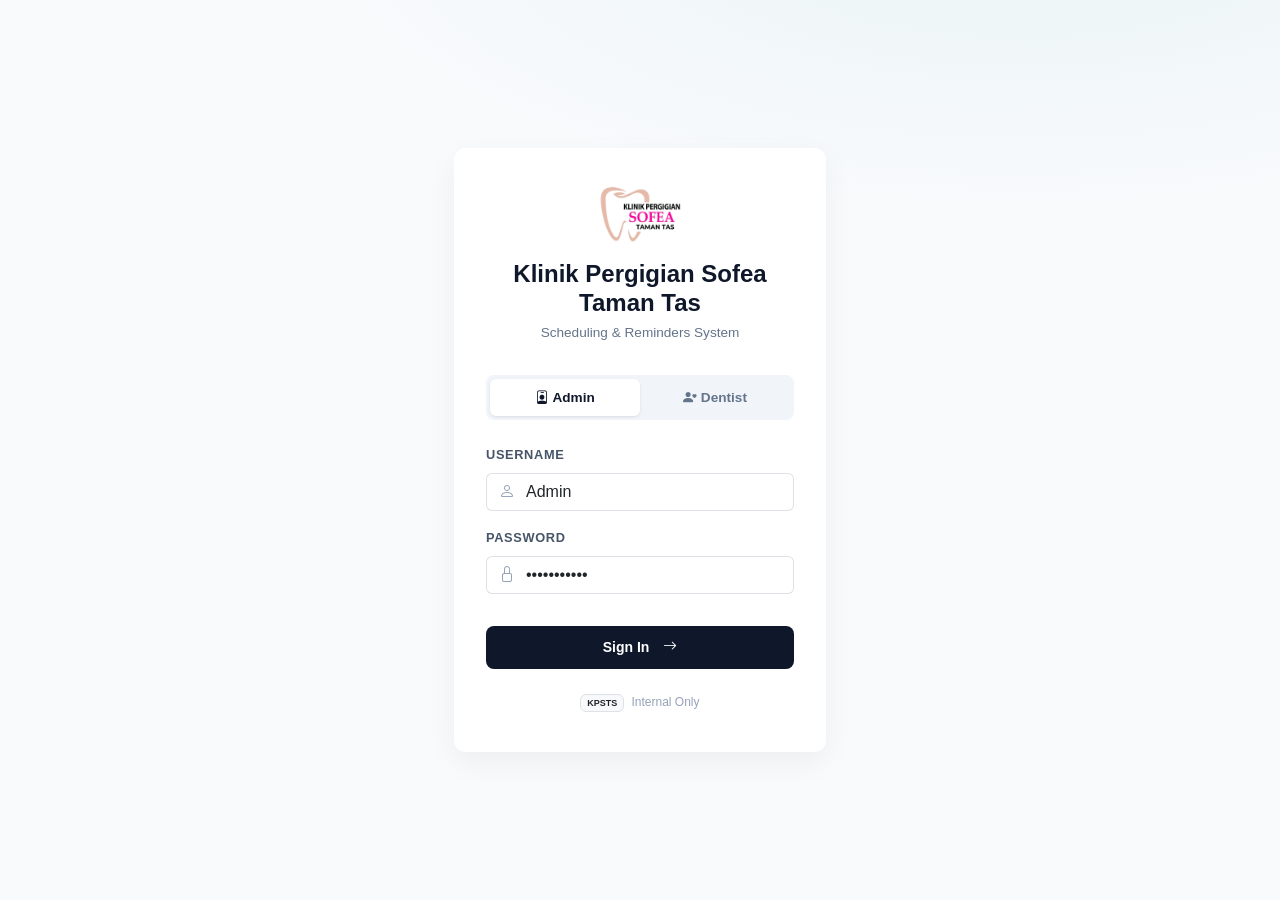
<file: index.html>
<!DOCTYPE html>
<html lang="en">

<head>
  <meta charset="UTF-8" />
  <meta name="viewport" content="width=device-width, initial-scale=1.0" />
  <title>Klinik Pergigian Sofea Taman Tas — Login</title>
  <!-- Bootstrap 5 CSS -->
  <link href="https://cdn.jsdelivr.net/npm/bootstrap@5.3.2/dist/css/bootstrap.min.css" rel="stylesheet" />
  <!-- Bootstrap Icons -->
  <link rel="stylesheet" href="https://cdn.jsdelivr.net/npm/bootstrap-icons@1.11.1/font/bootstrap-icons.css" />
  <link rel="stylesheet" href="assets/css/styles.css" />
  <link rel="stylesheet" href="assets/css/index.css" />
</head>

<body class="auth">

  <div class="login-container">
    <div class="login-card">
      <div class="brand-icon">
        <img src="assets/images/icon.jpg" alt="" width="120px" height="90px">
      </div>
      <h4>Klinik Pergigian Sofea Taman Tas</h4>
      <p class="subtitle">Scheduling &amp; Reminders System</p>

      <form id="loginForm">
        <!-- Role Selection -->
        <div class="role-toggle" id="roleGroup">
          <button type="button" class="role-btn active" data-role="admin">
            <i class="bi bi-person-badge"></i> Admin
          </button>
          <button type="button" class="role-btn" data-role="dentist">
            <i class="bi bi-person-heart"></i> Dentist
          </button>
        </div>

        <div class="mb-3">
          <label class="form-label" for="usernameInput">Username</label>
          <div class="input-group">
            <span class="input-group-text"><i class="bi bi-person"></i></span>
            <input type="text" class="form-control" id="usernameInput" placeholder="Enter username" required
              value="Admin">
          </div>
        </div>

        <div class="mb-3">
          <label class="form-label" for="passwordInput">Password</label>
          <div class="input-group">
            <span class="input-group-text"><i class="bi bi-lock"></i></span>
            <input type="password" class="form-control" id="passwordInput" placeholder="Enter password" required
              value="password123">
          </div>
        </div>

        <button type="submit" class="btn btn-login">
          Sign In <i class="bi bi-arrow-right ms-2"></i>
        </button>
      </form>

      <div class="footer-note">
        <span class="badge bg-light text-dark border me-1">KPSTS</span> Internal Only
      </div>
    </div>
  </div>

  <script src="assets/js/app.js"></script>
  <script>
    document.addEventListener('DOMContentLoaded', function () {
      //Retrieve saved role from sessionStorage default to 'admin' if none exists
      let selectedRole = sessionStorage.getItem('selectedRole') || 'admin';

      // Role toggle logic
      const roleBtns = document.querySelectorAll('.role-btn');
      const usernameInput = document.getElementById('usernameInput');

      //Set initial active button and username based on saved session state
      roleBtns.forEach(b => {
        if (b.getAttribute('data-role') === selectedRole) {
          b.classList.add('active');
        } else {
          b.classList.remove('active');
        }
      });

      if (selectedRole === 'admin') {
        usernameInput.value = 'Admin';
      } else {
        usernameInput.value = 'DrZar';
      }

      roleBtns.forEach(btn => {
        btn.addEventListener('click', function () {
          // Update active state
          roleBtns.forEach(b => b.classList.remove('active'));
          this.classList.add('active');

          // Update selected role
          selectedRole = this.getAttribute('data-role');

          //Save choice to session storage so it persists on refresh
          sessionStorage.setItem('selectedRole', selectedRole);

          // Autofill mock credentials based on role
          if (selectedRole === 'admin') {
            usernameInput.value = 'Admin';
          } else {
            usernameInput.value = 'DrZar';
          }
        });
      });

      // Form submission logic
      const loginForm = document.getElementById('loginForm');
      loginForm.addEventListener('submit', function (e) {
        e.preventDefault();

        const username = usernameInput.value;
        const password = document.getElementById('passwordInput').value;

        if (username && password) {
          if (selectedRole === 'admin') {
            Clinic.app.setRole('admin');
            window.location.href = 'front-desk.html';
          } else if (selectedRole === 'dentist') {
            Clinic.app.setRole('dentist');
            window.location.href = 'dentist.html';
          }
        }
      });
    });
  </script>
</body>

</html>
</file>
<file: assets/css/styles.css>
/* ============================================================
   Klinik Pergigian Sofea Taman Tas 
   ============================================================ */

:root {
  /* Colors */
  --color-bg: #f4f7f9;
  --color-surface: #ffffff;
  --color-surface-2: #f1f5f9;
  --color-surface-3: #f8fafc;
  --color-border: #e6eaef;
  --color-border-strong: #d3dae3;
  --color-text-primary: #0f172a;
  --color-text-secondary: #475569;
  --color-text-muted: #64748b;

  /* Primary teal */
  --color-primary: #0d9488;
  --color-primary-hover: #0f766e;
  --color-primary-soft: #ecfdf5;
  --brand-grad: linear-gradient(135deg, #0d9488 0%, #14b8a6 60%, #2dd4bf 100%);

  /* States */
  --color-success: #16a34a;
  --color-success-soft: #f0fdf4;
  --color-warning: #d97706;
  --color-warning-soft: #fffbeb;
  --color-danger: #dc2626;
  --color-danger-soft: #fef2f2;
  --color-info: #1d4ed8;
  --color-info-soft: #eff6ff;

  /* Shadows */
  --shadow-xs: 0 1px 2px rgba(15, 23, 42, 0.05);
  --shadow-sm: 0 1px 3px rgba(15, 23, 42, 0.08);
  --shadow-md: 0 6px 16px rgba(15, 23, 42, 0.09);
  --shadow-lg: 0 16px 44px rgba(15, 23, 42, 0.16);
  --ring: 0 0 0 3px rgba(13, 148, 136, 0.18);

  /* Spacing */
  --space-1: 4px;
  --space-2: 8px;
  --space-3: 12px;
  --space-4: 16px;
  --space-5: 20px;
  --space-6: 24px;
  --space-7: 32px;
  --space-8: 40px;

  /* Radius */
  --radius-sm: 8px;
  --radius-md: 10px;
  --radius-lg: 14px;
  --radius-xl: 16px;
  --radius-pill: 999px;

  /* Typography */
  --font-ui: system-ui, -apple-system, "Segoe UI", Roboto, "Helvetica Neue", Arial, sans-serif;
  --fs-sm: 12.5px;
  --fs-base: 14px;
  --fs-md: 15px;
  --fs-lg: 18px;
  --fs-xl: 22px;

  /* Treatment colors */
  --treatment-braces: #0d9488;
  --treatment-extraction: #ef4444;
  --treatment-scaling: #3b82f6;
  --treatment-filling: #f59e0b;
  --treatment-checkup: #22c55e;
  --treatment-mos: #a855f7;
  --treatment-default: #64748b;

  --transition-fast: 140ms ease;
  --transition-slow: 200ms ease;

  /* Front-desk chrome (ported from front-desk.html — keep identical) */
  --app-bg: #e5e9f0;
  --sidebar-width: 260px;
  --border-color: #f1f5f9;
}

/* ---------- Reset & base ---------- */
* {
  box-sizing: border-box;
  margin: 0;
  padding: 0;
}

html,
body {
  height: 100%;
}

body {
  font-family: var(--font-ui);
  font-size: var(--fs-base);
  line-height: 1.55;
  color: var(--color-text-primary);
  background:
    radial-gradient(1200px 500px at 80% -10%, rgba(13, 148, 136, 0.06), transparent 60%),
    var(--color-bg);
  display: flex;
  flex-direction: column;
}

button {
  font-family: inherit;
}

/* ---------- Eyebrow label ---------- */

/* ---------- Buttons ---------- */
.btn {
  display: inline-flex;
  align-items: center;
  justify-content: center;
  gap: 6px;
  padding: 9px 16px;
  border-radius: var(--radius-md);
  border: 1px solid transparent;
  font-size: var(--fs-base);
  font-weight: 600;
  line-height: 1.2;
  cursor: pointer;
  text-decoration: none;
  color: var(--color-text-primary);
  background: transparent;
  transition: background var(--transition-fast), border-color var(--transition-fast),
    color var(--transition-fast), box-shadow var(--transition-fast), transform 90ms ease;
  white-space: nowrap;
}

.btn svg {
  width: 16px;
  height: 16px;
  flex: none;
}

.btn:active {
  transform: scale(0.98);
}

.btn:focus-visible {
  outline: none;
  box-shadow: var(--ring);
}

.btn.ghost {
  background: var(--color-surface);
  border-color: var(--color-border-strong);
}

.btn.ghost:hover {
  background: var(--color-surface-2);
}

.btn.icon-btn {
  padding: 7px;
  border-radius: var(--radius-sm);
  border-color: transparent;
  background: transparent;
}

.btn.icon-btn:hover {
  background: var(--color-surface-2);
}

.btn.icon-btn svg {
  width: 17px;
  height: 17px;
}

.btn.sm {
  padding: 6px 11px;
  font-size: var(--fs-sm);
}

.btn[disabled] {
  opacity: 0.55;
  cursor: not-allowed;
}

/* ---------- Brand header ---------- */

/* Role badge with colored dot */
.role-badge {
  display: inline-flex;
  align-items: center;
  gap: 7px;
  padding: 6px 12px;
  border-radius: var(--radius-pill);
  font-size: 12px;
  font-weight: 700;
  letter-spacing: 0.01em;
  background: var(--color-surface-2);
  color: var(--color-text-secondary);
  border: 1px solid var(--color-border);
  white-space: nowrap;
}

.role-dot {
  width: 8px;
  height: 8px;
  border-radius: 50%;
  background: var(--color-text-muted);
  flex: none;
}

/* Reminders nav link */

/* ---------- Layout ---------- */

/* ---------- Access denied ---------- */
.access-denied {
  flex: 1;
  display: flex;
  align-items: center;
  justify-content: center;
}

.card {
  background: var(--color-surface);
  border: 1px solid var(--color-border);
  border-radius: var(--radius-lg);
  box-shadow: var(--shadow-xs);
  padding: var(--space-5);
  display: flex;
  flex-direction: column;
  gap: var(--space-4);
}

/* ---------- Topbars / date nav ---------- */

.date-nav {
  display: flex;
  align-items: center;
  gap: var(--space-2);
  flex-wrap: wrap;
}

.date-nav .btn.icon-btn {
  border: 1px solid var(--color-border-strong);
  background: var(--color-surface);
}

.date-nav .btn.icon-btn:hover {
  background: var(--color-surface-2);
}

/* ---------- Dashboard layout ---------- */

/* ---------- Grid card ---------- */

/* Day progress strip */

.stat-chips {
  display: flex;
  align-items: center;
  gap: var(--space-2);
  flex-wrap: wrap;
}

.stat-chip {
  display: inline-flex;
  align-items: center;
  gap: 7px;
  padding: 6px 12px;
  border-radius: var(--radius-pill);
  background: var(--color-surface);
  border: 1px solid var(--color-border);
  font-size: 12.5px;
  font-weight: 650;
  color: var(--color-text-secondary);
}

/* ---------- Timeline slot table ---------- */
.slot-table {
  display: flex;
  flex-direction: column;
  border: 1px solid var(--color-border);
  border-radius: var(--radius-lg);
  overflow: hidden;
  max-height: calc(100vh - 320px);
  min-height: 340px;
  overflow-y: auto;
}

.slot-row {
  display: grid;
  grid-template-columns: 84px minmax(0, 1fr);
  border-bottom: 1px solid var(--color-border);
  background: var(--color-surface);
}

.slot-row:last-child {
  border-bottom: none;
}

.slot-time {
  position: relative;
  display: flex;
  align-items: center;
  justify-content: flex-end;
  gap: 6px;
  padding: 6px 12px 6px 8px;
  background: var(--color-surface-3);
  border-right: 1px solid var(--color-border);
  color: var(--color-text-muted);
  font-size: 12.5px;
  font-weight: 700;
  font-variant-numeric: tabular-nums;
  letter-spacing: 0.01em;
}

.slot-time::after {
  content: "";
  width: 7px;
  height: 1px;
  background: var(--color-border-strong);
  flex: none;
}

.slot-cell {
  position: relative;
  display: flex;
  align-items: center;
  min-height: 54px;
  padding: 6px 10px;
  transition: background var(--transition-fast);
}

/* Free slot */
.slot-cell.is-free {
  background: var(--color-surface);
  cursor: pointer;
  border: 1px dashed var(--color-border-strong);
  border-left: none;
  border-right: none;
}

.slot-cell.is-free:hover {
  background: var(--color-primary-soft);
}

/* Past slot */
.slot-cell.is-past {
  background: var(--color-surface-3);
  cursor: not-allowed;
  opacity: 0.5;
  filter: saturate(0.25);
}

.slot-cell.is-past::after {
  content: "past";
  font-size: 11px;
  font-weight: 600;
  color: var(--color-text-muted);
  text-transform: uppercase;
  letter-spacing: 0.05em;
}

/* Buffer slot */
.slot-cell.is-buffer {
  cursor: not-allowed;
  background: repeating-linear-gradient(-45deg,
      #eef2f6 0 7px,
      #e2e8f0 7px 11px);
}

.slot-cell.is-buffer .buffer-label {
  display: inline-flex;
  align-items: center;
  gap: 7px;
  font-size: 12px;
  font-weight: 650;
  color: var(--color-text-muted);
}

.slot-cell.is-buffer .buffer-label svg {
  width: 13px;
  height: 13px;
}

/* Booked slot */
.slot-cell.is-booked {
  background: var(--color-surface-3);
  cursor: default;
  padding: 8px 10px;
}

/* ---------- Appointment card ---------- */
.appointment-card {
  position: relative;
  display: flex;
  flex-direction: column;
  gap: 8px;
  width: 100%;
  padding: 11px 13px;
  border-radius: var(--radius-md);
  background: var(--color-surface);
  border: 1px solid var(--color-border);
  border-left: 4px solid var(--color-primary);
  box-shadow: var(--shadow-xs);
  transition: box-shadow var(--transition-fast), transform 90ms ease;
}

.slot-cell.is-booked:hover .appointment-card {
  box-shadow: var(--shadow-md);
  transform: translateY(-1px);
}

.patient-name {
  font-weight: 700;
  font-size: var(--fs-base);
  color: var(--color-text-primary);
  overflow: hidden;
  text-overflow: ellipsis;
  white-space: nowrap;
}

.treatment-pill {
  display: inline-flex;
  align-items: center;
  padding: 3px 10px;
  border-radius: var(--radius-pill);
  font-size: 11.5px;
  font-weight: 700;
  color: #fff;
  white-space: nowrap;
  flex: none;
}

.notes-icon {
  display: inline-flex;
  align-items: center;
  justify-content: center;
  width: 22px;
  height: 22px;
  flex: none;
  color: var(--color-text-muted);
  cursor: help;
}

.notes-icon svg {
  width: 14px;
  height: 14px;
}

.notes-icon:hover {
  color: var(--color-primary);
}

/* Hover actions on booked cards */

/* ---------- Sidebar ---------- */
.sidebar {
  display: flex;
  flex-direction: column;
  gap: var(--space-4);
}

.legend-item {
  display: flex;
  align-items: center;
  gap: 10px;
  padding: 5px 2px;
  font-size: 13px;
  color: var(--color-text-secondary);
}

/* ---------- Modals ---------- */
.modal-backdrop {
  position: fixed;
  inset: 0;
  z-index: 60;
  background: rgba(15, 23, 42, 0.46);
  display: flex;
  align-items: center;
  justify-content: center;
  padding: var(--space-4);
  animation: fadeIn 160ms ease forwards;
  backdrop-filter: blur(2px);
}

.modal-backdrop.hidden {
  display: none;
}

.modal-backdrop .modal {
  width: min(560px, 94vw);
  background: var(--color-surface);
  border: 1px solid var(--color-border);
  border-radius: var(--radius-xl);
  box-shadow: var(--shadow-lg);
  display: flex;
  flex-direction: column;
  animation: scaleIn 200ms cubic-bezier(0.22, 1, 0.36, 1) forwards;
  transform-origin: center;
  overflow: hidden;
}

.modal-backdrop .modal-header {
  display: flex;
  align-items: center;
  justify-content: space-between;
  gap: var(--space-3);
  padding: var(--space-5) var(--space-6) 0;
}

.modal-backdrop .modal-header h3 {
  font-size: var(--fs-lg);
  font-weight: 750;
  letter-spacing: -0.01em;
}

.modal-backdrop .modal-header .modal-meta {
  margin-top: 2px;
  font-size: 12.5px;
  color: var(--color-text-muted);
}

.modal-backdrop .modal-body {
  display: flex;
  flex-direction: column;
  gap: var(--space-4);
  padding: var(--space-5) var(--space-6) var(--space-6);
}

.form-group {
  display: flex;
  flex-direction: column;
  gap: 7px;
}

.form-group>label {
  font-weight: 650;
  font-size: 13px;
  color: var(--color-text-primary);
}

.input-wrap {
  position: relative;
}

input,
select,
textarea {
  width: 100%;
  padding: 10px 13px;
  border-radius: var(--radius-md);
  border: 1px solid var(--color-border-strong);
  font-size: var(--fs-md);
  font-family: inherit;
  color: var(--color-text-primary);
  background: var(--color-surface);
  transition: border-color var(--transition-fast), box-shadow var(--transition-fast), background var(--transition-fast);
}

input::placeholder,
textarea::placeholder {
  color: #9aa7b8;
}

input:focus,
select:focus,
textarea:focus {
  outline: none;
  border-color: rgba(13, 148, 136, 0.65);
  box-shadow: var(--ring);
  background: #fff;
}

.field-error {
  display: flex;
  align-items: flex-start;
  gap: 6px;
  font-size: 12.5px;
  color: var(--color-danger);
  min-height: 0;
}

.field-error:empty {
  display: none;
}

.field-error svg {
  width: 12px;
  height: 12px;
  flex: none;
  margin-top: 2px;
}

/* Typeahead dropdown */
.typeahead {
  position: absolute;
  top: calc(100% + 4px);
  left: 0;
  right: 0;
  z-index: 70;
  background: var(--color-surface);
  border: 1px solid var(--color-border);
  border-radius: var(--radius-md);
  box-shadow: var(--shadow-lg);
  overflow: hidden;
  padding: 4px;
}

.typeahead.hidden {
  display: none;
}

/* Form error panel (red) */
.form-error-panel {
  display: flex;
  align-items: flex-start;
  gap: 10px;
  padding: 12px 14px;
  background: var(--color-danger-soft);
  border: 1px solid rgba(220, 38, 38, 0.25);
  border-radius: var(--radius-md);
  color: #991b1b;
  font-size: 13px;
  line-height: 1.5;
}

.form-error-panel.hidden {
  display: none;
}

/* Success panel */

/* Confirm (cancel) modal */

.modal-actions {
  display: flex;
  align-items: center;
  justify-content: flex-end;
  gap: var(--space-3);
  margin-top: var(--space-2);
}

/* ---------- Toasts ---------- */
.toast-container {
  position: fixed;
  bottom: var(--space-5);
  right: var(--space-5);
  z-index: 90;
  display: flex;
  flex-direction: column;
  gap: var(--space-2);
  width: min(360px, calc(100vw - 32px));
}

.toast {
  position: relative;
  display: flex;
  align-items: flex-start;
  gap: 11px;
  padding: 13px 14px;
  background: var(--color-surface);
  border: 1px solid var(--color-border);
  border-radius: var(--radius-md);
  box-shadow: var(--shadow-lg);
  opacity: 0;
  transform: translateY(10px) scale(0.98);
  transition: opacity 200ms ease, transform 200ms ease;
  overflow: hidden;
}

.toast.show {
  opacity: 1;
  transform: translateY(0) scale(1);
}

.toast-icon {
  width: 30px;
  height: 30px;
  flex: none;
  border-radius: 9px;
  display: flex;
  align-items: center;
  justify-content: center;
}

.toast-icon svg {
  width: 15px;
  height: 15px;
}

.toast-content {
  flex: 1;
  display: flex;
  flex-direction: column;
  min-width: 0;
}

.toast-title {
  font-weight: 750;
  font-size: 13.5px;
  color: var(--color-text-primary);
}

.toast-message {
  font-size: 12.5px;
  color: var(--color-text-secondary);
  line-height: 1.45;
}

.toast-close {
  width: 22px;
  height: 22px;
  flex: none;
  border: 0;
  background: transparent;
  color: var(--color-text-muted);
  cursor: pointer;
  border-radius: 6px;
  display: flex;
  align-items: center;
  justify-content: center;
}

.toast-close:hover {
  background: var(--color-surface-2);
  color: var(--color-text-primary);
}

.toast-close svg {
  width: 12px;
  height: 12px;
}

.toast-progress {
  position: absolute;
  left: 0;
  right: 0;
  bottom: 0;
  height: 3px;
  background: rgba(148, 163, 184, 0.35);
  transform: scaleX(1);
  transform-origin: left;
}

.toast.show .toast-progress {
  animation: toastProgress 3.5s linear forwards;
}

/* ---------- Dentist view ---------- */

.dentist-card {
  position: relative;
  display: flex;
  flex-direction: column;
  gap: var(--space-3);
  background: var(--color-surface);
  border: 1px solid var(--color-border);
  border-radius: var(--radius-lg);
  box-shadow: var(--shadow-xs);
  padding: var(--space-5) var(--space-5) var(--space-4);
  overflow: hidden;
  transition: box-shadow var(--transition-fast), transform 90ms ease;
}

.dentist-card:hover {
  box-shadow: var(--shadow-md);
  transform: translateY(-1px);
}

.dentist-card::before {
  content: "";
  position: absolute;
  top: 0;
  left: 0;
  bottom: 0;
  width: 5px;
  background: var(--treatment-default);
}

.dentist-card-header {
  display: flex;
  align-items: flex-start;
  justify-content: space-between;
  gap: var(--space-3);
  flex-wrap: wrap;
}

.dentist-patient {
  font-size: 18px;
  font-weight: 800;
  letter-spacing: -0.01em;
}

.dentist-meta {
  display: inline-flex;
  align-items: center;
  gap: 6px;
  color: var(--color-text-muted);
  font-size: 13px;
}

.dentist-meta svg {
  width: 13px;
  height: 13px;
}

.complex-label {
  display: inline-flex;
  align-items: center;
  gap: 6px;
  align-self: flex-start;
  padding: 4px 10px;
  border-radius: var(--radius-pill);
  font-size: 11.5px;
  font-weight: 750;
  background: rgba(168, 85, 247, 0.1);
  color: #7e22ce;
  border: 1px solid rgba(168, 85, 247, 0.25);
}

.complex-label svg {
  width: 12px;
  height: 12px;
}

.dentist-card.complex {
  border-color: rgba(168, 85, 247, 0.45);
  box-shadow: 0 0 0 1px rgba(168, 85, 247, 0.08), var(--shadow-sm);
}

.dentist-card.complex::before {
  background: var(--treatment-mos);
}

/* ---------- Reminders ---------- */

.note-banner {
  display: flex;
  align-items: flex-start;
  gap: 10px;
  padding: 12px 15px;
  background: var(--color-info-soft);
  border: 1px solid rgba(29, 78, 216, 0.2);
  border-radius: var(--radius-md);
  color: var(--color-info);
  font-size: 13px;
  line-height: 1.5;
}

.stat-chip.queued {
  background: var(--color-warning-soft);
  color: #92400e;
  border-color: rgba(217, 119, 6, 0.3);
}

.stat-chip.sent {
  background: var(--color-success-soft);
  color: #166534;
  border-color: rgba(22, 163, 74, 0.3);
}

.stat-chip.failed {
  background: var(--color-danger-soft);
  color: #991b1b;
  border-color: rgba(220, 38, 38, 0.3);
}

/* ---------- Auth / role selection ---------- */

/* ---------- Keyframes & motion ---------- */
@keyframes fadeIn {
  from {
    opacity: 0;
  }

  to {
    opacity: 1;
  }
}

@keyframes scaleIn {
  from {
    opacity: 0;
    transform: scale(0.965);
  }

  to {
    opacity: 1;
    transform: scale(1);
  }
}

@keyframes toastProgress {
  from {
    transform: scaleX(1);
  }

  to {
    transform: scaleX(0);
  }
}

@keyframes spin {
  to {
    transform: rotate(360deg);
  }
}

@media (prefers-reduced-motion: reduce) {

  *,
  *::before,
  *::after {
    animation-duration: 0.01ms !important;
    animation-iteration-count: 1 !important;
    transition-duration: 0.01ms !important;
    scroll-behavior: auto !important;
  }
}

/* ---------- Responsive ---------- */

@media (max-width: 768px) {
  .slot-table {
    max-height: none;
  }
}

/* ============================================================
   Front Desk — slim app shell, calendar grid, summaries
   Calendar values ported from front-desk.html (keep identical)
   ============================================================ */

/* Utility: class-based hide used by role gating / JS toggles */
.hidden {
  display: none !important;
}

/* Slim layout */

body.app.front-desk {
  background-color: var(--app-bg);
}

/* Date nav bar */
.date-toolbar {
  display: flex;
  align-items: center;
  justify-content: space-between;
  gap: var(--space-4);
  flex-wrap: wrap;
  padding: 0.75rem 1.25rem;
  background: var(--color-surface);
  border: 1px solid var(--color-border);
  border-radius: var(--radius-lg);
  box-shadow: var(--shadow-xs);
}

/* Calendar area */

.calendar-container {
  flex: 1;
  min-height: 0;
  overflow-y: auto;
  padding: 1.5rem 2rem;
  background: #fafcff;
  /* very light blue/gray matching the grid */
}

/* Slot table — identical values to the original front-desk.html override */
.slot-table {
  display: flex;
  flex-direction: column;
  border: 1px solid var(--border-color);
  border-radius: 12px;
  background: #fff;
  overflow: hidden;
  min-height: auto;
  max-height: none;
  box-shadow: 0 2px 8px rgba(0, 0, 0, 0.02);
}

.slot-row {
  display: grid;
  grid-template-columns: 80px minmax(0, 1fr);
  border-bottom: 1px solid var(--border-color);
}

.slot-time {
  background: #fff;
  border-right: 1px solid var(--border-color);
  color: #94a3b8;
  font-size: 0.75rem;
  font-weight: 500;
  display: flex;
  align-items: flex-start;
  justify-content: flex-end;
  padding: 1rem 0.75rem 1rem 0;
}

.slot-time::after {
  display: none;
}

.slot-cell {
  min-height: 80px;
  padding: 0.5rem;
  background: #fff;
  border-right: none;
  border-left: none;
}

.slot-cell.is-free {
  border: none;
  background: transparent;
}

.slot-cell.is-free:hover {
  background: #f8fafc;
}

.appointment-card {
  border: none;
  border-left: 3px solid;
  border-radius: 6px;
  padding: 0.75rem;
  height: 100%;
  background: #eff6ff;
  /* soft pastel base; MutationObserver recolors */
  color: #1e3a8a;
  box-shadow: none;
}

.appointment-card .patient-name {
  font-size: 0.85rem;
  font-weight: 600;
  color: inherit;
}

.appointment-card .treatment-pill {
  background: transparent !important;
  color: inherit;
  padding: 0;
  font-weight: 500;
  font-size: 0.75rem;
  margin-top: 0.25rem;
}

.appointment-card .patient-meta {
  display: flex;
  flex-direction: column;
  align-items: flex-start;
  gap: 2px;
}

/* Summaries + legend */

.summary-item {
  display: flex;
  align-items: center;
  justify-content: space-between;
  gap: 12px;
  padding: 8px 12px;
  background: var(--color-surface-3);
  border: 1px solid var(--color-border);
  border-radius: var(--radius-md);
  font-size: 13px;
  color: var(--color-text-secondary);
}

.summary-item strong {
  font-variant-numeric: tabular-nums;
  color: var(--color-text-primary);
}

.legend-item .legend-chip {
  width: 10px;
  height: 10px;
  border-radius: 3px;
  flex: none;
}

@media (max-width: 768px) {

  .calendar-container {
    padding: 1rem;
  }
}
</file>
<file: assets/css/index.css>
body {
  background-color: #f8fafc;
  font-family: -apple-system, BlinkMacSystemFont, "Segoe UI", Roboto, "Helvetica Neue", Arial, sans-serif;
  display: flex;
  align-items: center;
  justify-content: center;
  min-height: 100vh;
  margin: 0;
}

.login-container {
  width: 100%;
  max-width: 420px;
  padding: 1.5rem;
}

.login-card {
  background: #ffffff;
  border: none;
  border-radius: 12px;
  box-shadow: 0 10px 30px rgba(0, 0, 0, 0.05);
  padding: 2.5rem 2rem;
}

.brand-icon {
  width: 48px;
  height: 48px;
  background: #0f172a;
  color: #fff;
  border-radius: 12px;
  display: flex;
  align-items: center;
  justify-content: center;
  font-size: 1.5rem;
  margin: 0 auto 1.5rem;
}

h4 {
  text-align: center;
  font-weight: 700;
  color: #0f172a;
  margin-bottom: 0.25rem;
}

.subtitle {
  text-align: center;
  color: #64748b;
  font-size: 0.85rem;
  margin-bottom: 2rem;
}

/* Role Toggle */
.role-toggle {
  display: flex;
  background: #f1f5f9;
  border-radius: 8px;
  padding: 4px;
  margin-bottom: 1.5rem;
}

.role-btn {
  flex: 1;
  text-align: center;
  padding: 0.5rem;
  border: none;
  background: transparent;
  border-radius: 6px;
  font-weight: 600;
  color: #64748b;
  font-size: 0.85rem;
  transition: all 0.2s;
}

.role-btn.active {
  background: #fff;
  color: #0f172a;
  box-shadow: 0 1px 3px rgba(0, 0, 0, 0.1);
}

/* Form Fields */
.form-label {
  font-size: 0.8rem;
  font-weight: 600;
  color: #475569;
  text-transform: uppercase;
  letter-spacing: 0.05em;
}

.input-group-text {
  background: transparent;
  border-right: none;
  color: #94a3b8;
}

.form-control {
  border-left: none;
  padding-left: 0;
}

.form-control:focus {
  box-shadow: none;
  border-color: #dee2e6;
}

.input-group:focus-within {
  box-shadow: 0 0 0 0.25rem rgba(15, 23, 42, 0.1);
  border-radius: 0.375rem;
}

.btn-login {
  background: #0f172a;
  color: #fff;
  font-weight: 600;
  padding: 0.75rem;
  border-radius: 8px;
  width: 100%;
  margin-top: 1rem;
  transition: all 0.2s;
}

.btn-login:hover {
  background: #1e293b;
  color: #fff;
}

.footer-note {
  text-align: center;
  margin-top: 1.5rem;
  font-size: 0.75rem;
  color: #94a3b8;
}
</file>
<file: assets/css/front-desk.css>
:root {
  --app-bg: #e5e9f0;
  --sidebar-width: 260px;
  --primary-color: #000000;
  --border-color: #f1f5f9;
  --text-muted: #94a3b8;
}

body {
  background-color: var(--app-bg);
  font-family: -apple-system, BlinkMacSystemFont, "Segoe UI", Roboto, "Helvetica Neue", Arial, sans-serif;
  padding: 1.5rem;
  height: 100vh;
  overflow: hidden;
  margin: 0;
}

.app-container {
  display: flex;
  background-color: #ffffff;
  border-radius: 12px;
  box-shadow: 0 10px 30px rgba(0, 0, 0, 0.05);
  height: 100%;
  overflow: hidden;
}

/* Sidebar */
.sidebar {
  width: var(--sidebar-width);
  border-right: 1px solid var(--border-color);
  display: flex;
  flex-direction: column;
  padding: 1.5rem 1rem;
  overflow-y: auto;
  background-color: #fcfcfc;
}

.user-profile {
  display: flex;
  align-items: center;
  padding: 0.5rem;
  border: 1px solid #e2e8f0;
  border-radius: 8px;
  margin-bottom: 2rem;
  background: #fff;
}

.user-avatar {
  width: 32px;
  height: 32px;
  background-color: #0f172a;
  color: #fff;
  border-radius: 6px;
  display: flex;
  align-items: center;
  justify-content: center;
  margin-right: 0.75rem;
}

.nav-label {
  font-size: 0.7rem;
  text-transform: uppercase;
  font-weight: 700;
  color: var(--text-muted);
  letter-spacing: 0.05em;
  margin-bottom: 0.75rem;
  padding-left: 0.5rem;
}

.nav-item {
  display: flex;
  align-items: center;
  padding: 0.6rem 0.75rem;
  color: #475569;
  text-decoration: none;
  border-radius: 8px;
  font-weight: 500;
  font-size: 0.9rem;
  margin-bottom: 0.25rem;
  transition: all 0.2s;
}

.nav-item i {
  margin-right: 0.75rem;
  font-size: 1.1rem;
  color: #94a3b8;
}

.nav-item:hover {
  background-color: #f1f5f9;
  color: #0f172a;
}

.nav-item.active {
  background-color: #ffffff;
  color: #0f172a;
  box-shadow: 0 1px 3px rgba(0, 0, 0, 0.05);
  font-weight: 600;
}

.nav-item.active i {
  color: #000;
}

.security-card {
  margin-top: auto;
  padding: 1rem;
  border: 1px solid #e2e8f0;
  border-radius: 12px;
  background: #fff;
}

.security-icon {
  width: 36px;
  height: 36px;
  background: #eff6ff;
  color: #3b82f6;
  border-radius: 8px;
  display: flex;
  align-items: center;
  justify-content: center;
  margin-bottom: 0.75rem;
}

/* Main Content */
.main-content {
  flex: 1;
  display: flex;
  flex-direction: column;
  overflow: hidden;
}

.topbar {
  padding: 1.5rem 2rem 0;
}

.breadcrumb-text {
  color: var(--text-muted);
  font-size: 0.85rem;
  font-weight: 500;
}

.breadcrumb-text span {
  color: #000;
  font-weight: 600;
}

.header-section {
  display: flex;
  justify-content: space-between;
  align-items: flex-end;
  margin-top: 1rem;
}

.header-title h2 {
  font-weight: 700;
  font-size: 1.75rem;
  margin: 0 0 0.25rem 0;
  color: #0f172a;
}

.header-title p {
  color: var(--text-muted);
  font-size: 0.9rem;
  margin: 0;
}

/* Tab Nav */
.tab-nav {
  display: flex;
  align-items: center;
  border-bottom: 1px solid var(--border-color);
  padding: 1.5rem 2rem 0;
  gap: 1.5rem;
}

.tab-item {
  padding: 0.75rem 0;
  color: var(--text-muted);
  font-weight: 600;
  font-size: 0.95rem;
  cursor: pointer;
  position: relative;
}

.tab-item i {
  margin-right: 0.4rem;
}

.tab-item.active {
  color: #000;
}

.tab-item.active::after {
  content: '';
  position: absolute;
  bottom: -1px;
  left: 0;
  right: 0;
  height: 2px;
  background-color: #000;
}

.tab-actions {
  margin-left: auto;
  display: flex;
  gap: 0.75rem;
  padding-bottom: 0.75rem;
}

.search-box {
  display: flex;
  align-items: center;
  background: #f8fafc;
  border: 1px solid #e2e8f0;
  border-radius: 6px;
  padding: 0.4rem 0.75rem;
}

.search-box input {
  border: none;
  background: transparent;
  outline: none;
  font-size: 0.85rem;
  margin-left: 0.5rem;
  width: 120px;
}

.btn-action {
  background: #fff;
  border: 1px solid #e2e8f0;
  color: #0f172a;
  border-radius: 6px;
  padding: 0.4rem 0.75rem;
  font-size: 0.85rem;
  font-weight: 600;
  display: inline-flex;
  align-items: center;
  gap: 0.4rem;
}

.btn-action:hover {
  background: #f8fafc;
}

.btn-new {
  background: #000;
  color: #fff;
  border: none;
}

.btn-new:hover {
  background: #1e293b;
  color: #fff;
}

/* Sub-toolbar (Date Nav) */
.date-toolbar {
  display: flex;
  align-items: center;
  justify-content: space-between;
  padding: 1rem 2rem;
  border-bottom: 1px solid var(--border-color);
}

.date-nav {
  display: flex;
  align-items: center;
  gap: 1rem;
}

.date-nav h4 {
  margin: 0;
  font-size: 1.1rem;
  font-weight: 700;
  color: #0f172a;
}

.nav-arrows {
  display: flex;
  gap: 0.25rem;
}

.nav-arrows button {
  background: transparent;
  border: none;
  color: #64748b;
  cursor: pointer;
}

.nav-arrows button:hover {
  color: #000;
}

.btn-today {
  border: 1px solid #e2e8f0;
  background: #fff;
  padding: 0.2rem 0.75rem;
  border-radius: 6px;
  font-size: 0.8rem;
  font-weight: 600;
}

.view-toggles {
  display: flex;
  background: #f1f5f9;
  border-radius: 6px;
  padding: 2px;
}

.view-toggle {
  padding: 0.3rem 0.75rem;
  font-size: 0.8rem;
  font-weight: 600;
  color: #64748b;
  border: none;
  background: transparent;
  border-radius: 4px;
}

.view-toggle.active {
  background: #fff;
  color: #000;
  box-shadow: 0 1px 2px rgba(0, 0, 0, 0.05);
}

:root {
  --primary-teal: #0d9488;
  --primary-teal-hover: #0f766e;
  --bg-slate: #f8fafc;
  --border-color: #e2e8f0;
  --text-main: #1e293b;
  --text-muted: #64748b;
}

/* Calendar Card & Toolbar */
.calendar-container {
  background: #ffffff;
  border-radius: 1rem;
  border: 1px solid var(--border-color);
  box-shadow: 0 4px 6px -1px rgba(0, 0, 0, 0.05), 0 2px 4px -2px rgba(0, 0, 0, 0.05);
  overflow: hidden;
}

.calendar-toolbar {
  padding: 1.25rem 1.5rem;
  border-bottom: 1px solid var(--border-color);
  display: flex;
  flex-wrap: wrap;
  gap: 1rem;
  align-items: center;
  justify-content: space-between;
}

.calendar-subtoolbar {
  padding: 1rem 1.5rem;
  background-color: #f8fafc;
  border-bottom: 1px solid var(--border-color);
  display: flex;
  align-items: center;
  justify-content: space-between;
  flex-wrap: wrap;
  gap: 1rem;
}

/* Timeline Grid */
.timeline-view {
  position: relative;
  background: #ffffff;
  max-height: auto;
  overflow-y: auto;
}

.time-slot-row {
  display: flex;
  border-bottom: 1px solid #f1f5f9;
  min-height: 75px;
  position: relative;
}

.time-label {
  width: 90px;
  padding: 0.75rem 1rem;
  font-size: 0.85rem;
  color: var(--text-muted);
  font-weight: 500;
  border-right: 1px solid var(--border-color);
  background-color: #fcfcfc;
  text-align: right;
}

.time-slot-content {
  flex-grow: 1;
  position: relative;
  padding: 0.35rem 0.75rem;
  cursor: pointer;
  transition: background-color 0.15s;
}

.time-slot-content:hover {
  background-color: #f8fafc;
}

/* Appointment Cards */
.appointment-card {
  border-radius: 0.65rem;
  padding: 0.65rem 0.85rem;
  margin-bottom: 0.35rem;
  box-shadow: 0 1px 3px rgba(0, 0, 0, 0.08);
  border-left: 4px solid;
  position: relative;
  transition: transform 0.15s ease, box-shadow 0.15s ease;
  cursor: pointer;
  background-color: #f8fafc;
}

.appointment-card:hover {
  transform: translateY(-1px);
  box-shadow: 0 4px 6px -1px rgba(0, 0, 0, 0.12);
}

.appt-confirmed {
  background-color: #f0fdf4;
  border-color: #22c55e;
  color: #166534;
}

.appt-consultation {
  background-color: #eff6ff;
  border-color: #3b82f6;
  color: #1e40af;
}

.appt-surgery {
  background-color: #fff7ed;
  border-color: #f97316;
  color: #9a3412;
}

.appt-urgent {
  background-color: #fef2f2;
  border-color: #ef4444;
  color: #991b1b;
}

/* Current Time Indicator Line */
.current-time-indicator {
  position: absolute;
  left: 90px;
  right: 0;
  z-index: 20;
  display: flex;
  align-items: center;
  pointer-events: none;
}

.current-time-dot {
  width: 10px;
  height: 10px;
  background-color: #ef4444;
  border-radius: 50%;
  margin-left: -5px;
  box-shadow: 0 0 0 3px rgba(239, 68, 68, 0.2);
}

.current-time-line {
  flex-grow: 1;
  height: 2px;
  background-color: #ef4444;
}

/* Dentist Avatars */
.dentist-avatar {
  width: 28px;
  height: 28px;
  border-radius: 50%;
  display: flex;
  align-items: center;
  justify-content: center;
  font-size: 0.7rem;
  font-weight: 700;
  color: #fff;
}

.badge-status {
  font-size: 0.7rem;
  padding: 0.2em 0.5em;
  border-radius: 0.35rem;
  font-weight: 600;
}

/* Schedule Card Container */
.schedule-card {
  background-color: #fff;
  border: 1px solid var(--border-color);
  border-radius: 1rem;
  box-shadow: 0 0.125rem 0.25rem rgba(0, 0, 0, 0.075);
  overflow: hidden;
  margin-top: 1rem;
}

/* Custom Buttons */
.btn-teal {
  background-color: #0d9488;
}

.btn-teal:hover {
  background-color: #0f766e;
}
</file>
<file: assets/css/reminders.css>
:root {
  --app-bg: #e5e9f0;
  --sidebar-width: 260px;
  --border-color: #f1f5f9;
  --text-muted: #94a3b8;
}

body {
  background-color: var(--app-bg);
  font-family: -apple-system, BlinkMacSystemFont, "Segoe UI", Roboto, "Helvetica Neue", Arial, sans-serif;
  padding: 1.5rem;
  height: 100vh;
  overflow: hidden;
  margin: 0;
}

.app-container {
  display: flex;
  background-color: #ffffff;
  border-radius: 12px;
  box-shadow: 0 10px 30px rgba(0, 0, 0, 0.05);
  height: 100%;
  overflow: hidden;
}

/* Sidebar */
.sidebar {
  width: var(--sidebar-width);
  border-right: 1px solid var(--border-color);
  display: flex;
  flex-direction: column;
  padding: 1.5rem 1rem;
  overflow-y: auto;
  background-color: #fcfcfc;
}

.user-profile {
  display: flex;
  align-items: center;
  padding: 0.5rem;
  border: 1px solid #e2e8f0;
  border-radius: 8px;
  margin-bottom: 2rem;
  background: #fff;
}

.user-avatar {
  width: 32px;
  height: 32px;
  background-color: #0f172a;
  color: #fff;
  border-radius: 6px;
  display: flex;
  align-items: center;
  justify-content: center;
  margin-right: 0.75rem;
}

.nav-label {
  font-size: 0.7rem;
  text-transform: uppercase;
  font-weight: 700;
  color: var(--text-muted);
  letter-spacing: 0.05em;
  margin-bottom: 0.75rem;
  padding-left: 0.5rem;
}

.nav-item {
  display: flex;
  align-items: center;
  padding: 0.6rem 0.75rem;
  color: #475569;
  text-decoration: none;
  border-radius: 8px;
  font-weight: 500;
  font-size: 0.9rem;
  margin-bottom: 0.25rem;
  transition: all 0.2s;
}

.nav-item i {
  margin-right: 0.75rem;
  font-size: 1.1rem;
  color: #94a3b8;
}

.nav-item:hover {
  background-color: #f1f5f9;
  color: #0f172a;
}

.nav-item.active {
  background-color: #ffffff;
  color: #0f172a;
  box-shadow: 0 1px 3px rgba(0, 0, 0, 0.05);
  font-weight: 600;
}

.nav-item.active i {
  color: #000;
}

.security-card {
  margin-top: auto;
  padding: 1rem;
  border: 1px solid #e2e8f0;
  border-radius: 12px;
  background: #fff;
}

.security-icon {
  width: 36px;
  height: 36px;
  background: #eff6ff;
  color: #3b82f6;
  border-radius: 8px;
  display: flex;
  align-items: center;
  justify-content: center;
  margin-bottom: 0.75rem;
}

/* Main Content */
.main-content {
  flex: 1;
  display: flex;
  flex-direction: column;
  overflow: hidden;
  background: #fafcff;
}

.topbar {
  padding: 1.5rem 2rem;
  background: #fff;
  border-bottom: 1px solid var(--border-color);
}

.breadcrumb-text {
  color: var(--text-muted);
  font-size: 0.85rem;
  font-weight: 500;
}

.breadcrumb-text span {
  color: #000;
  font-weight: 600;
}

.header-section {
  display: flex;
  justify-content: space-between;
  align-items: flex-end;
  margin-top: 1rem;
}

.header-title h2 {
  font-weight: 700;
  font-size: 1.75rem;
  margin: 0 0 0.25rem 0;
  color: #0f172a;
}

.header-title p {
  color: var(--text-muted);
  font-size: 0.9rem;
  margin: 0;
}

/* Toolbar */
.toolbar {
  display: flex;
  align-items: center;
  justify-content: space-between;
  padding: 1rem 2rem;
  background: #fff;
  border-bottom: 1px solid var(--border-color);
}

.stat-chips {
  display: flex;
  gap: 0.75rem;
}

.stat-chip {
  padding: 0.35rem 0.8rem;
  border-radius: 6px;
  font-size: 0.8rem;
  font-weight: 600;
  display: inline-flex;
  align-items: center;
}

.stat-chip.queued {
  background-color: #f1f5f9;
  color: #475569;
}

.stat-chip.sent {
  background-color: #dcfce7;
  color: #166534;
}

.stat-chip.failed {
  background-color: #fee2e2;
  color: #991b1b;
}

/* Table Container */
.content-area {
  flex: 1;
  overflow-y: auto;
  padding: 1.5rem 2rem;
}

.note-banner {
  background: #eff6ff;
  color: #1e40af;
  padding: 0.75rem 1rem;
  border-radius: 8px;
  font-size: 0.85rem;
  font-weight: 500;
  display: flex;
  align-items: flex-start;
  gap: 0.75rem;
  margin-bottom: 1.5rem;
  border: 1px solid #bfdbfe;
}

.note-banner i {
  font-size: 1.1rem;
  color: #3b82f6;
}

.table-card {
  background: #fff;
  border-radius: 12px;
  border: 1px solid #e2e8f0;
  overflow: hidden;
  box-shadow: 0 4px 6px -1px rgba(0, 0, 0, 0.02);
}

.modern-table {
  width: 100%;
  border-collapse: collapse;
  font-size: 0.9rem;
}

.modern-table th {
  background: #f8fafc;
  color: #64748b;
  font-weight: 600;
  text-transform: uppercase;
  font-size: 0.75rem;
  letter-spacing: 0.05em;
  padding: 1rem;
  text-align: left;
  border-bottom: 1px solid #e2e8f0;
}

.modern-table td {
  padding: 1rem;
  border-bottom: 1px solid #e2e8f0;
  color: #334155;
  vertical-align: middle;
}

.modern-table tr:last-child td {
  border-bottom: none;
}

.modern-table tbody tr:hover {
  background: #fcfcfc;
}

.message-preview {
  max-width: 250px;
  white-space: nowrap;
  overflow: hidden;
  text-overflow: ellipsis;
  color: #64748b;
  font-style: italic;
}

/* Overriding status badges from JS */
.status-badge {
  display: inline-flex;
  align-items: center;
  padding: 0.25rem 0.6rem;
  border-radius: 4px;
  font-size: 0.75rem;
  font-weight: 600;
}

.status-badge.queued {
  background: #f1f5f9;
  color: #475569;
}

.status-badge.sent {
  background: #dcfce7;
  color: #166534;
}

.status-badge.failed {
  background: #fee2e2;
  color: #991b1b;
}
</file>
